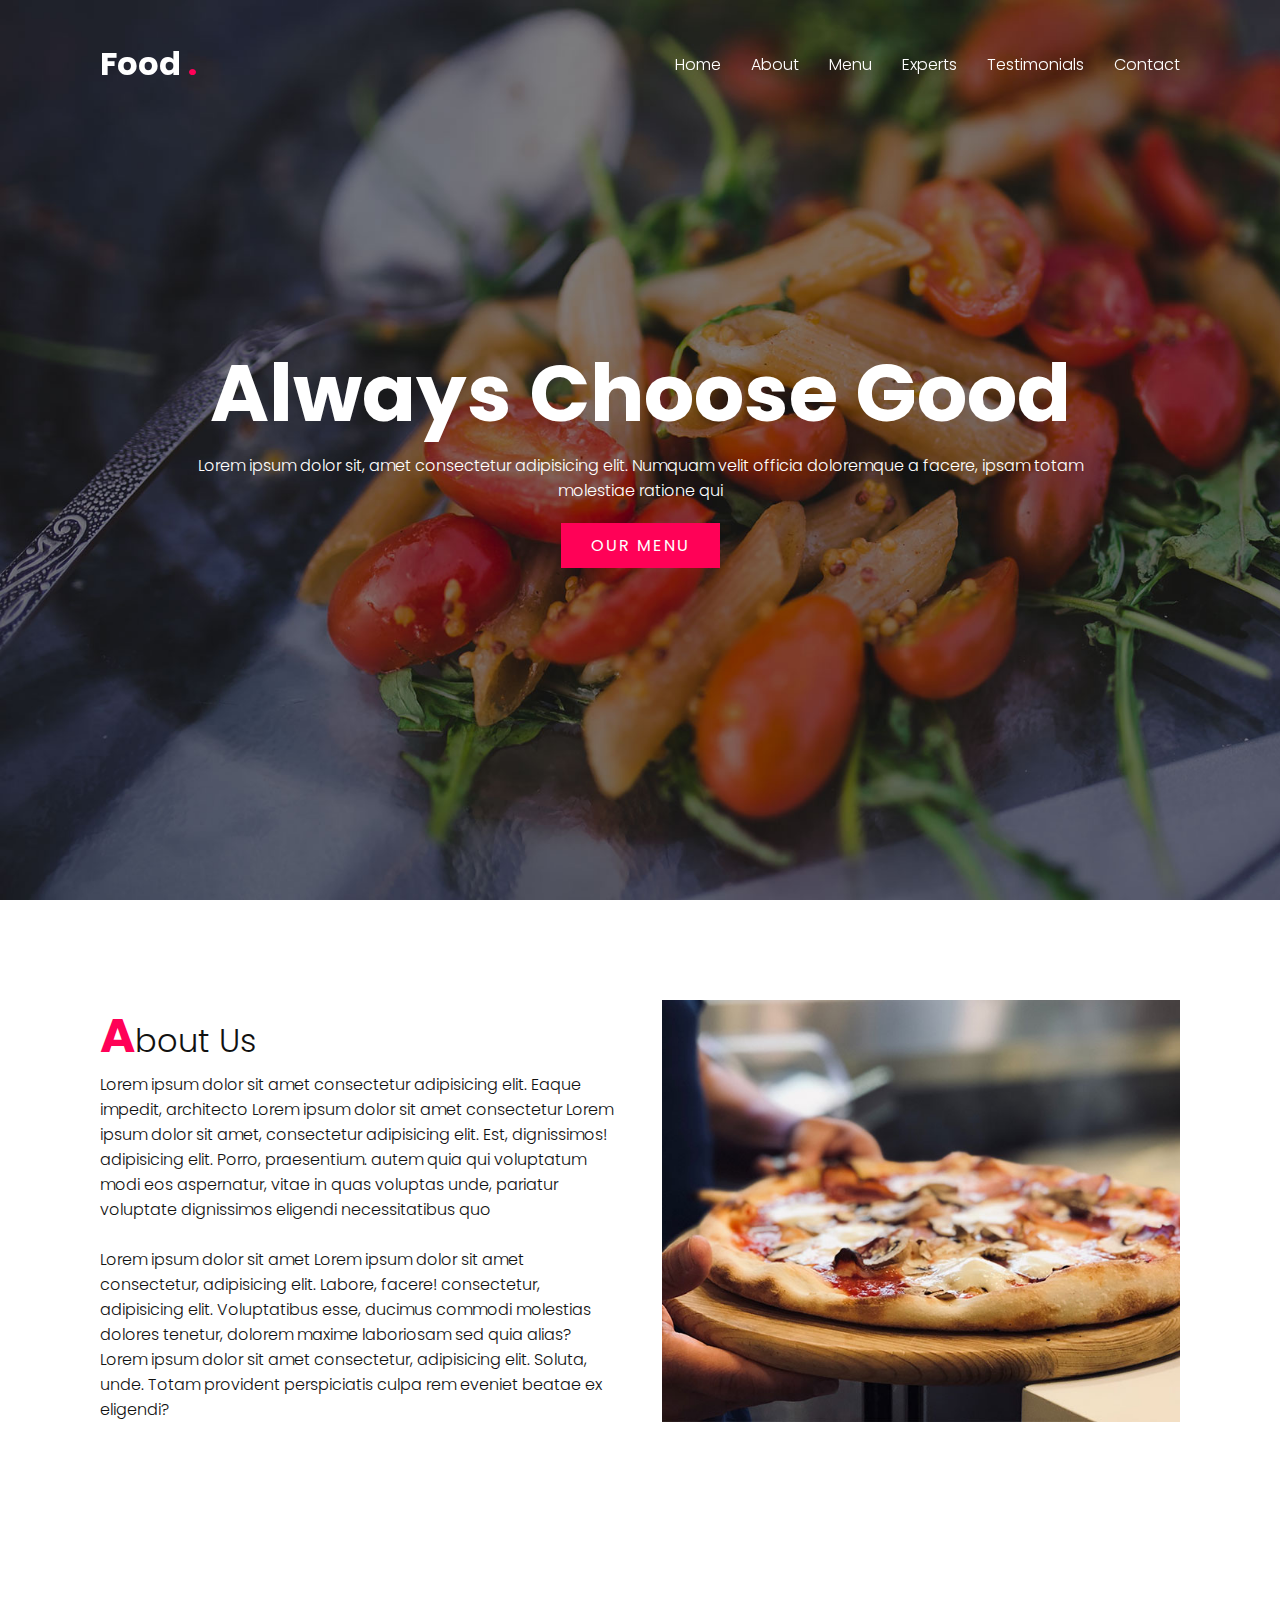
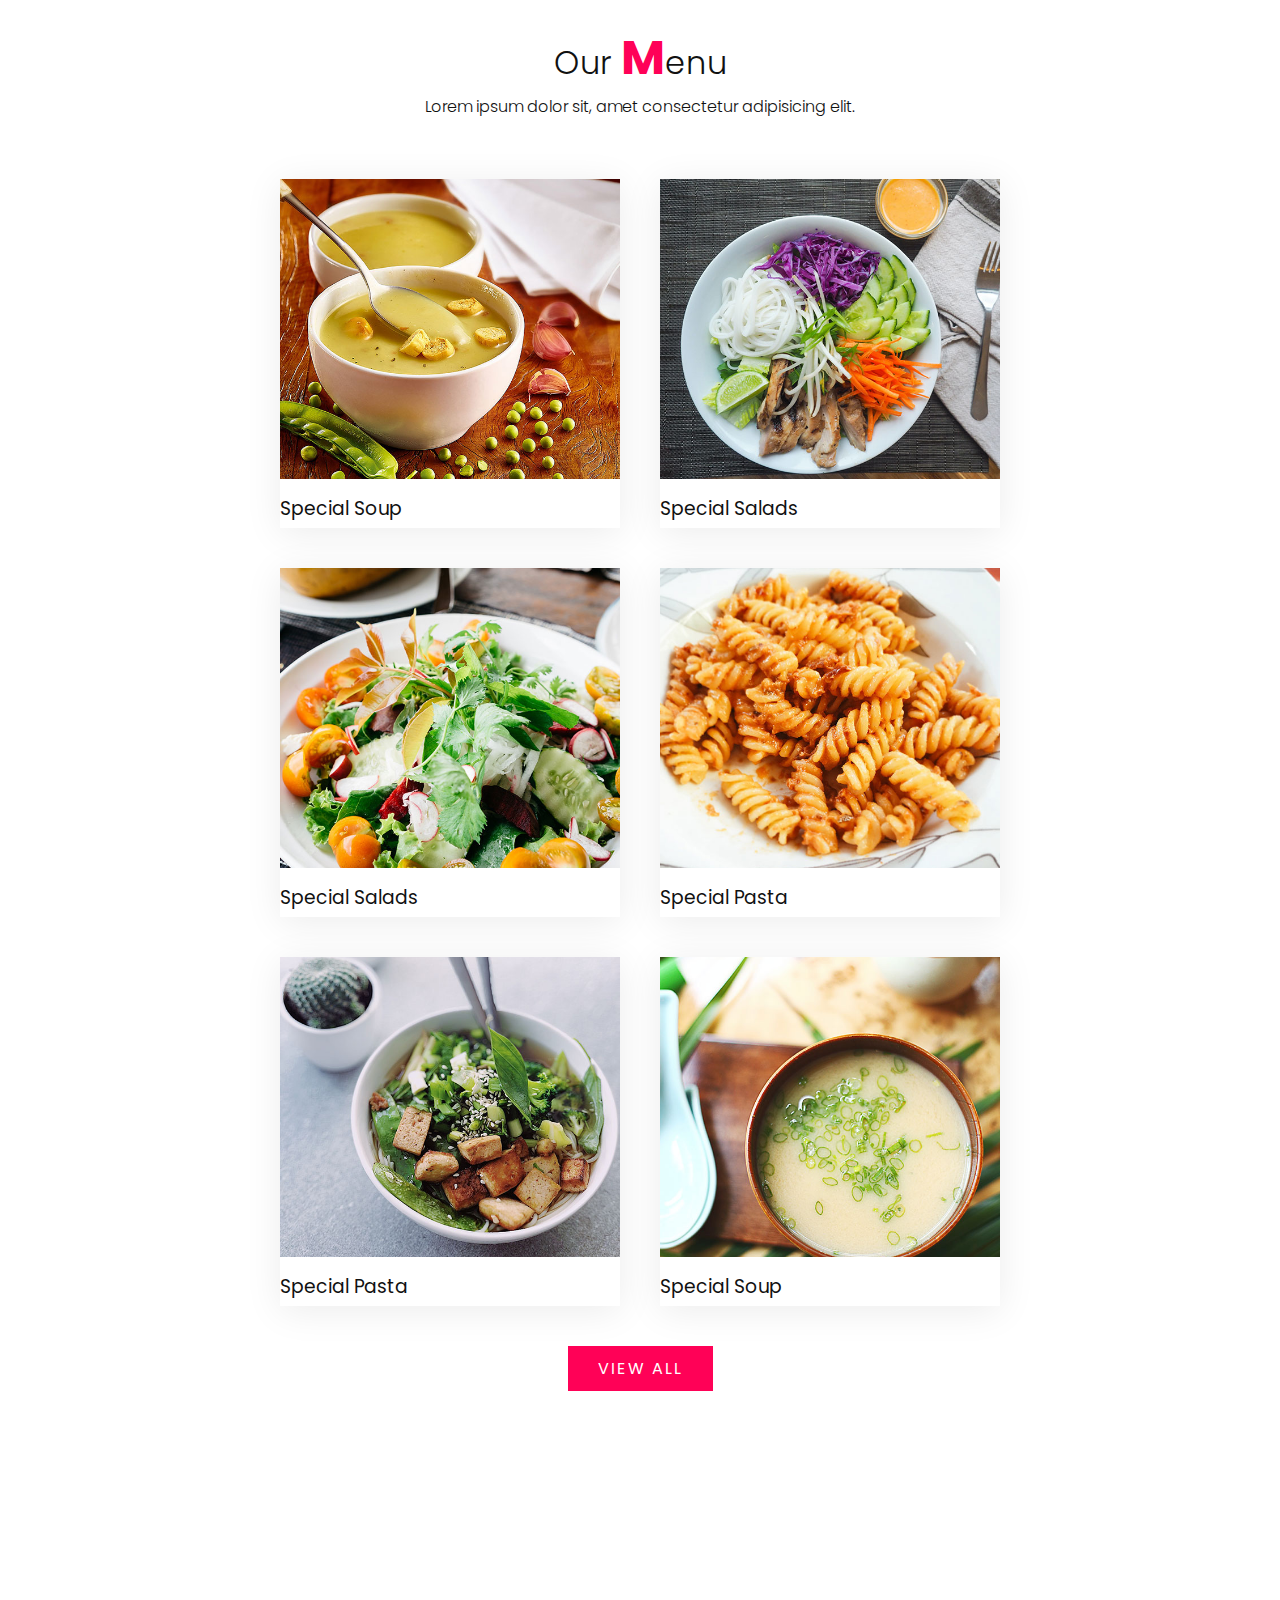
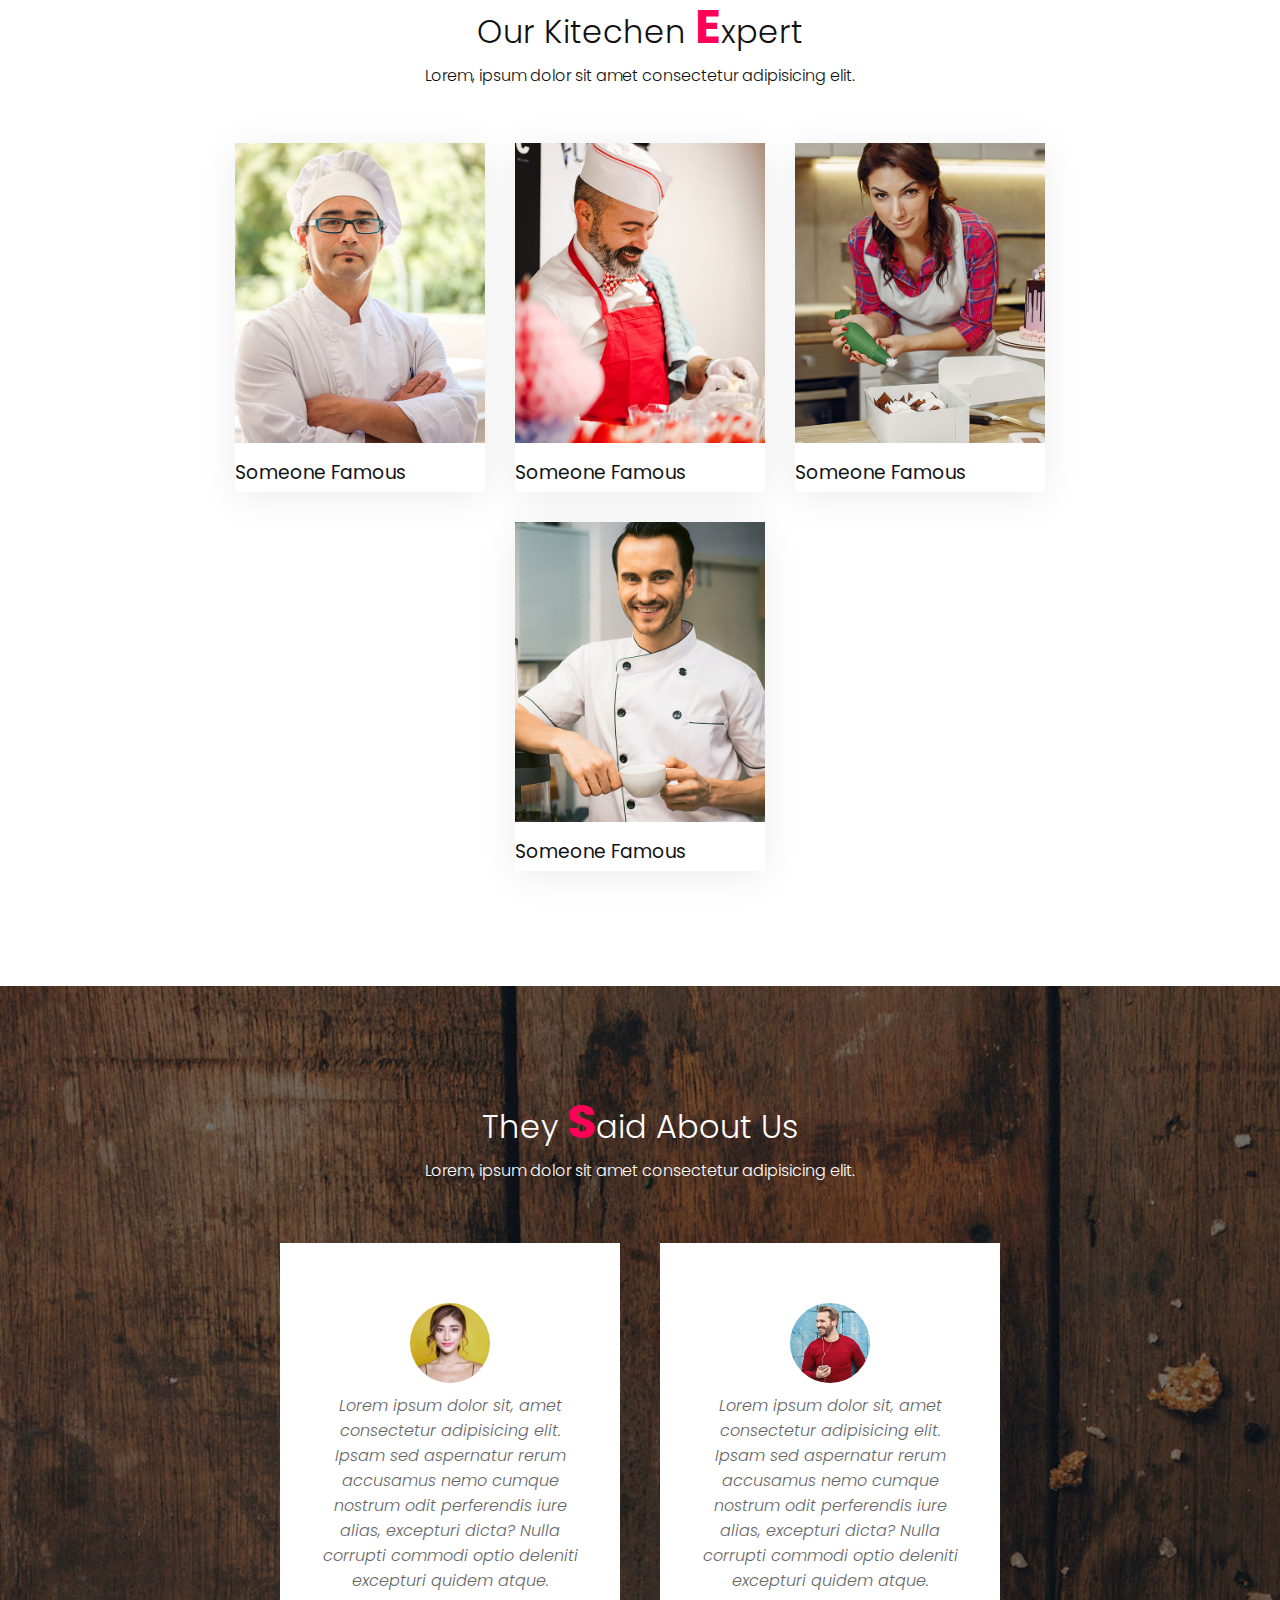
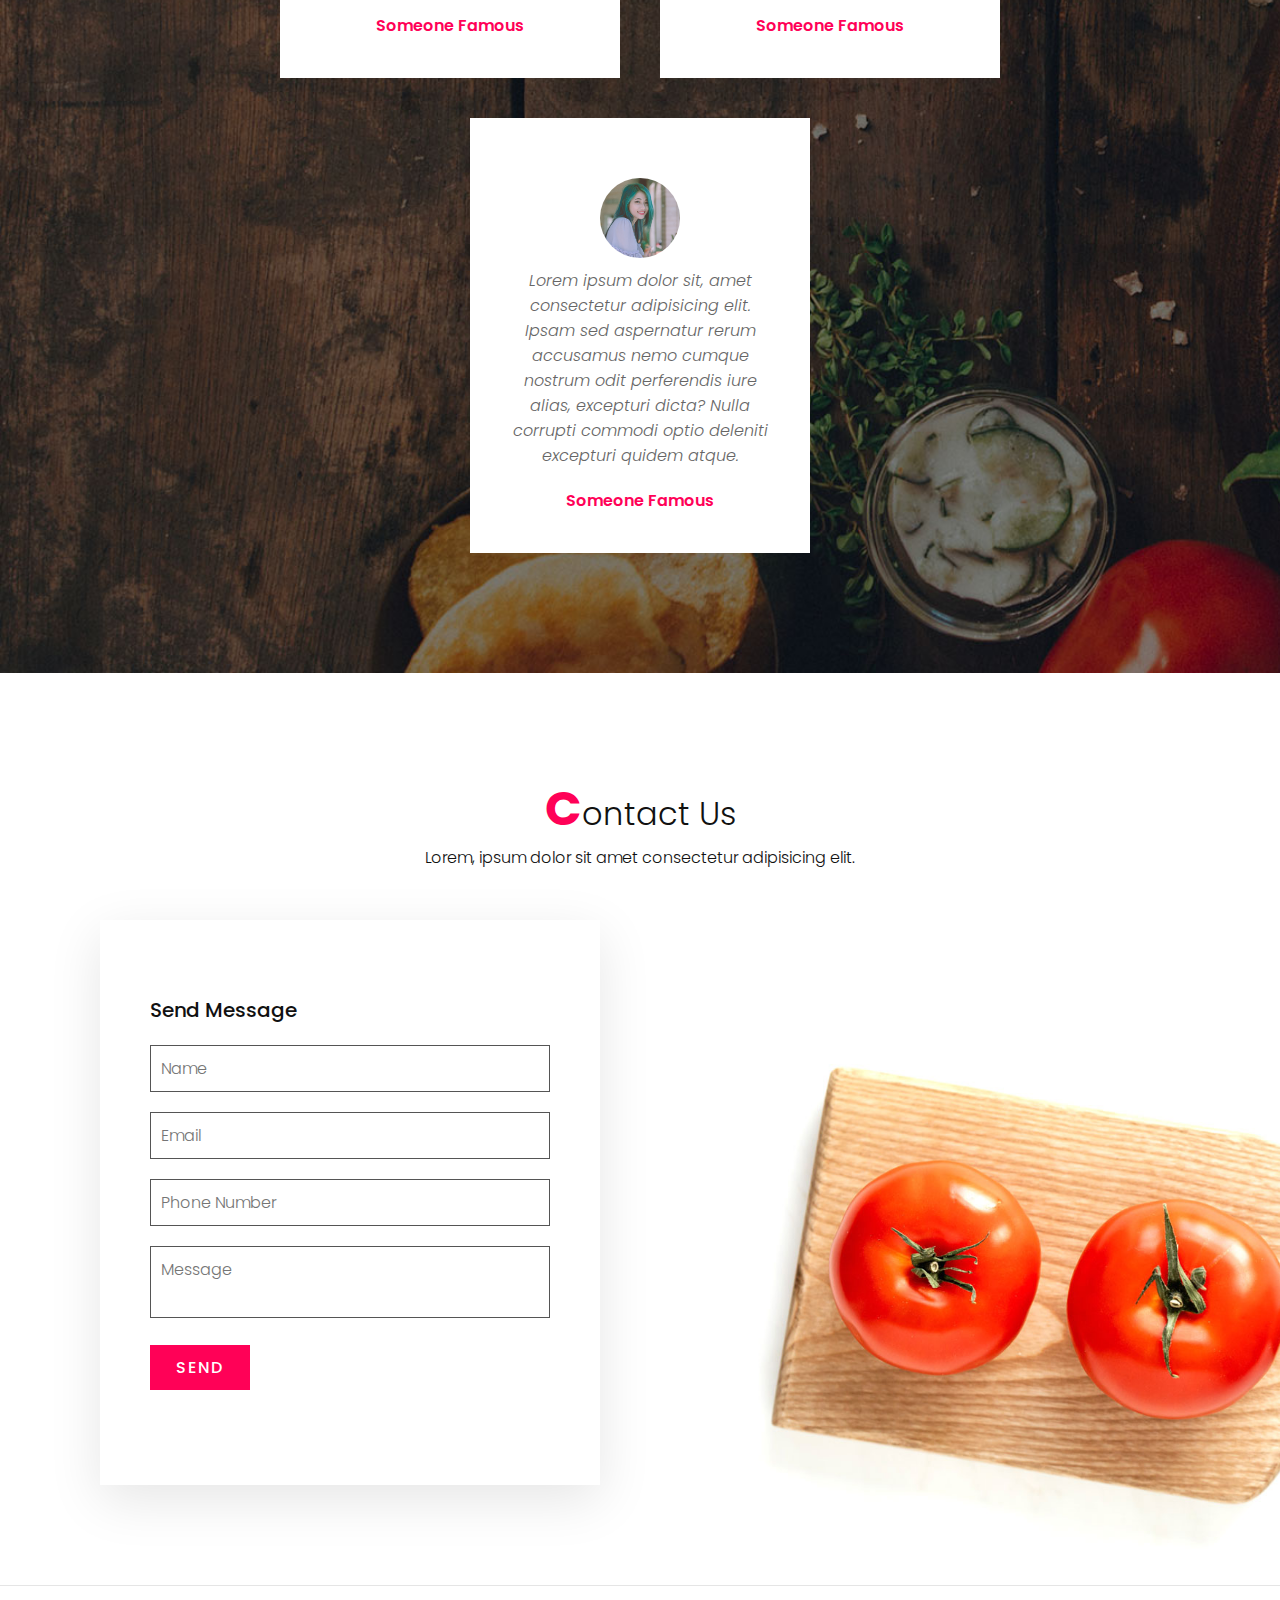
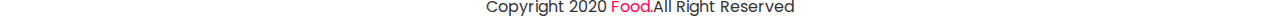
<file: index.html>
<!DOCTYPE html>
<html lang="en">
<head>
    <meta charset="UTF-8">
    <meta http-equiv="X-UA-Compatible" content="IE=edge">
    <meta name="viewport" content="width=device-width, initial-scale=1.0">
    <link rel="stylesheet" href="style.css">
    <link rel="stylesheet" href="mediaquery.css">
    <title>Document</title>
</head>
<body>
    <header>
        <a href="#" class="logo">Food <span>.</span></a>
        <div class="menuToggle" onclick="toggleMenu()"></div>
        <ul class="navigation">
            <li><a href="#banner">Home</a></li>
            <li><a href="#about">About</a></li>
            <li><a href="#menu">Menu</a></li>
            <li><a href="#experts">Experts</a></li>
            <li><a href="#testimonials">Testimonials</a></li>
            <li><a href="#contact">Contact</a></li>
        </ul>
    </header>
        <div class="banner" id="banner">
            <div class="content">
                <h2>Always Choose Good</h2>
                <p>Lorem ipsum dolor sit, amet consectetur adipisicing elit. Numquam velit officia doloremque a facere, ipsam totam molestiae ratione qui</p>
                <a href="#menu" class="btn">OUR MENU</a>
            </div>
        </div>
    <section class="about" id="about">
            <div class="row">
                <div class="col">
                    <h2 class="titletext"><span>A</span>bout Us</h2>
                    <p>Lorem ipsum dolor sit amet consectetur adipisicing elit. Eaque impedit, architecto Lorem ipsum dolor sit amet consectetur Lorem ipsum dolor sit amet, consectetur adipisicing elit. Est, dignissimos! adipisicing elit. Porro, praesentium. autem quia qui voluptatum modi eos aspernatur, vitae in quas voluptas unde, pariatur voluptate dignissimos eligendi necessitatibus quo <br><br>Lorem ipsum dolor sit amet Lorem ipsum dolor sit amet consectetur, adipisicing elit. Labore, facere! consectetur, adipisicing elit. Voluptatibus esse, ducimus commodi molestias dolores tenetur, dolorem maxime laboriosam sed quia alias?Lorem ipsum dolor sit amet consectetur, adipisicing elit. Soluta, unde. Totam provident perspiciatis culpa rem eveniet beatae ex eligendi?</p>
                </div>
                <div class="col">
                    <div class="imgbx">
                        <img src="img/img1.jpg" alt="">
                    </div>
                </div>
            </div>
    </section>
    <section class="menu" id="menu">
            <div class="title">
                <h2 class="titletext">Our <span>M</span>enu</h2>
                <p>Lorem ipsum dolor sit, amet consectetur adipisicing elit. </p>
                  <div class="content">
                      <div class="box">
                          <div class="imgbx">
                              <img src="img/menu1.jpg" alt="">
                          </div>
                          <div class="text">
                              <h3>Special Salads</h3>
                          </div>
                      </div>
                      <div class="box">
                        <div class="imgbx">
                            <img src="img/menu2.jpg" alt="">
                        </div>
                        <div class="text">
                            <h3>Special Soup</h3>
                        </div>
                    </div>
                    <div class="box">
                        <div class="imgbx">
                            <img src="img/menu3.jpg" alt="">
                        </div>
                        <div class="text">
                            <h3>Special Pasta</h3>
                        </div>
                    </div>
                    <div class="box">
                        <div class="imgbx">
                            <img src="img/menu4.jpg" alt="">
                        </div>
                        <div class="text">
                            <h3>Special Salads</h3>
                        </div>
                    </div>
                    <div class="box">
                      <div class="imgbx">
                          <img src="img/menu5.jpg" alt="">
                      </div>
                      <div class="text">
                          <h3>Special Soup</h3>
                      </div>
                  </div>
                  <div class="box">
                      <div class="imgbx">
                          <img src="img/menu6.jpg" alt="">
                      </div>
                      <div class="text">
                          <h3>Special Pasta</h3>
                      </div>
                  </div>
                  </div>
            </div>
        <div class="title">
            <a href="#" class="btn">VIEW ALL</a>
        </div>
    </section>
    <section class="expert" id="experts">
        <div class="title">
            <h2 class="titletext">Our Kitechen <span>E</span>xpert</h2>
            <p>Lorem, ipsum dolor sit amet consectetur adipisicing elit.</p>
        </div>
        <div class="content">
            <div class="box">
                <div class="imgbx">
                    <img src="img/expert1.jpg" alt="">
                </div>
                <div class="text">
                    <h3>Someone Famous</h3>
                </div>
            </div>
            <div class="box">
                <div class="imgbx">
                    <img src="img/expert2.jpg" alt="">
                </div>
                <div class="text">
                    <h3>Someone Famous</h3>
                </div>
            </div>
            <div class="box">
                <div class="imgbx">
                    <img src="img/expert3.jpg" alt="">
                </div>
                <div class="text">
                    <h3>Someone Famous</h3>
                </div>
            </div>
            <div class="box">
                <div class="imgbx">
                    <img src="img/expert4.jpg" alt="">
                </div>
                <div class="text">
                    <h3>Someone Famous</h3>
                </div>
            </div>
        </div>
    </section>
    <section class="testimonials" id="testimonials">
        <div class="title white">
            <h2 class="titletext">They <span>S</span>aid About Us</h2>
            <p>Lorem, ipsum dolor sit amet consectetur adipisicing elit.</p>
        </div>
        <div class="content">
            <div class="box">
                <div class="imgbx">
                    <img src="img/testi1.jpg" alt="">
                </div>
                <div class="text">
                    <p>Lorem ipsum dolor sit, amet consectetur adipisicing elit. Ipsam sed aspernatur rerum accusamus nemo cumque nostrum odit perferendis iure alias, excepturi dicta? Nulla corrupti commodi optio deleniti excepturi quidem atque.</p>
                      <h3>Someone Famous</h3>
                </div>
            </div>
            <div class="box">
                <div class="imgbx">
                    <img src="img/testi2.jpg" alt="">
                </div>
                <div class="text">
                    <p>Lorem ipsum dolor sit, amet consectetur adipisicing elit. Ipsam sed aspernatur rerum accusamus nemo cumque nostrum odit perferendis iure alias, excepturi dicta? Nulla corrupti commodi optio deleniti excepturi quidem atque.</p>
                      <h3>Someone Famous</h3>
                </div>
            </div>
            <div class="box">
                <div class="imgbx">
                    <img src="img/testi3.jpg" alt="">
                </div>
                <div class="text">
                    <p>Lorem ipsum dolor sit, amet consectetur adipisicing elit. Ipsam sed aspernatur rerum accusamus nemo cumque nostrum odit perferendis iure alias, excepturi dicta? Nulla corrupti commodi optio deleniti excepturi quidem atque.</p>
                      <h3>Someone Famous</h3>
                </div>
            </div>
        </div>
        </section>
        <section class="contact" id="contact">
            <div class="title">
                <h2 class="titletext"><span>C</span>ontact Us</h2>
                <p>Lorem, ipsum dolor sit amet consectetur adipisicing elit.</p>
            </div>
            <div class="contactForm">
                <h3>Send Message</h3>
                <div class="inputbox">
                    <input type="text" placeholder="Name">
                </div>
                <div class="inputbox">
                    <input type="text" placeholder="Email">
                </div>
                <div class="inputbox">
                    <input type="text" placeholder="Phone Number">
                </div>
                <div class="inputbox">
                   <textarea placeholder="Message"></textarea>
                </div>
                <div class="inputbox">
                    <input type="submit" value="Send">
                </div>
            </div>
            </section>
            <footer>Copyright 2020 <a href="#">Food.</a>All Right Reserved</footer>
    <script src="food.js"></script>
</body>
</html>
</file>
<file: style.css>
@import url('https://fonts.googleapis.com/css2?family=Poppins:wght@100;200;300;400;500;600;700;800;900&display=swap');
*
{
    font-family: 'Poppins', sans-serif;
    margin: 0;
    padding: 0;
    box-sizing: border-box;
    scroll-behavior: smooth;
}
p{
    font-weight: 300;
    color: #111;
}
.banner{
    position: relative;
    width: 100%;
    height: 100vh;
    display: flex;
    justify-content: center;
    align-items: center;
    background: url(img/bg.jpg);
    background-size: cover;
}
.banner .content{
    max-width: 900px;
    text-align: center;
}
.banner .content h2{
    font-size: 80px;
    color: white;
}
.banner .content p{
    font-size: 16px;
    color: white;
}
.btn{
    font-size: 16px;
    color: white;
    background-color: #ff0157;
    display: inline-block;
    padding: 10px 30px;
    margin-top: 20px;
    text-decoration: none;
    letter-spacing: 2px;
    transition: 0.5s;
}
.btn:hover{
    letter-spacing: 6px;
}
header{
    position: fixed;
    top: 0;
    left: 0;
    width: 100%;
    padding: 40px 100px;
    z-index: 1000;
    display: flex;
    justify-content: space-between;
    align-items: center;
    transition: 0.5s;
}
header.sticky{
    background-color: white;
    padding:10px 100px;
    box-shadow: 0 5px 20px rgba(0,0,0,0.05);
}
header .logo{
    color:white;
    font-weight: 700;
    font-size: 32px;
    text-decoration: none;
}
header.sticky .logo{
    color: #111;
}
header .logo span{
   color: #ff0157;
}
header .navigation{
    position: relative;
    display: flex;
}
header .navigation li{
    list-style: none;
    margin-left: 30px;
}
header .navigation li a{
    text-decoration: none;
    color: white;
    font-weight: 300;
}
header.sticky .navigation li a{
    color: #111;
}
header .navigation li a:hover{
    color: #ff0157;
}
section{
    padding: 100px;
}
.row{
    position: relative;
    width: 100%;
    display: flex;
    justify-content: space-between;
}
.row .col{
    position: relative;
    width: 48%;
}
.titletext{
    color: #111;
    font-size: 32px;
    font-weight: 300;
}
.titletext span{
    color: #ff0157;
    font-weight: 700;
    font-size: 48px;
}
.row .col .imgbx{
  position: relative;
  width: 100%;
  height: 100%;
}
.row .col .imgbx img{
    position: absolute;
    top: 0;
    left: 0;
    width: 100%;
    height: 100%;
    object-fit: cover;
}
.title{
    width: 100%;
    display: flex;
    justify-content: center;
    align-items: center;
    flex-direction: column;
}
.menu .content{
    display: flex;
    justify-content: center;
    flex-direction: row-reverse;
    flex-wrap: wrap;
    margin-top: 40px;
}
.menu .content .box{
    width: 340px;
    margin: 20px;
    border: 15 solid white;
    box-shadow: 0 5px 35px rgba(0,0,0,0.08);
}
.menu .content .box .imgbx{
    position: relative;
    width: 100%;
    height: 300px;
}
.menu .content .box .imgbx img{
    position: absolute;
    top: 0;
    left: 0;
    width: 100%;
    height: 100%;
    object-fit: cover;
}
.menu .content .box .text{
    padding: 15px 0 5px;
}
.menu .content .box .text h3{
    font-weight: 400;
    color: #111;
}
.expert .content{
    display: flex;
    justify-content: center;
    flex-wrap: wrap;
    flex-direction: row;
    margin-top: 40px;
}
.expert .content .box{
    width: 250px;
    margin: 15px;
    border: 15 solid white;
    box-shadow: 0 5px 35px rgba(0,0,0,0.08);
}
.expert .content .box .imgbx{
    position: relative;
    width: 100%;
    height: 300px;
}
.expert .content .box .imgbx img{
    position: absolute;
    top: 0;
    left: 0;
    width: 100%;
    height: 100%;
    object-fit: cover;
}
.expert .content .box .text{
    padding: 15px 0 5px;
}
.expert .content .box h3{
    font-weight: 400;
    color: #111;
}
.testimonials{
    background: url(img/bg2.jpg);
    background-size: cover;
}
.white .titletext,.white p{
    color: white;
}
.testimonials .content{
    display: flex;
    justify-content: center;
    flex-wrap: wrap;
    flex-direction: row;
    margin-top: 40px;
}
.testimonials .content .box{
    width: 340px;
    margin: 20px;
    padding: 40px;
    background: white;
    display: flex;
    justify-content: center;
    align-items: center;
    flex-direction: column;
}
.testimonials .content .box .imgbx{
    position: relative;
    width: 80px;
    height: 80px;
    margin-top: 20px;
    border-radius: 50%;
    overflow: hidden;
}
.testimonials .content .box .imgbx img{
    position: absolute;
    top: 0;
    left: 0;
    width: 100%;
    height: 100%;
    object-fit: cover;
}
.testimonials .content .box .text{
    text-align: center;
}
.testimonials .content .box .text p{
    margin-top: 10px;
    color: #666;
    font-style: italic;
}
.testimonials .content .box .text h3{
    margin-top: 20px;
    color: #111;
    font-size: 16px;
    color: #ff0157;
    font-weight: 600;
}
.contact{
    background:url(img/bg3.jpg);
    background-size: cover;
}
.contactForm{
    padding: 75px 50px;
    background: white;
    box-shadow: 0 15px 50px rgba(0,0,0,0.1);
    max-width: 500px;
    margin-top: 50px;
}
.contactForm h3{
    color: #111;
    font-size: 20px;
    margin-bottom: 20px;
    font-weight: 500;
}
.contactForm .inputbox{
    position: relative;
    width: 100%;
    margin-bottom: 20px;
}
.contactForm .inputbox input,.contactForm .inputbox textarea{
    width: 100%;
    border: 1px solid #555;
    padding: 10px;
    color: #111;
    outline: none;
    font-size: 16px;
    font-weight: 300;
    resize: none;
}
.contactForm .inputbox input[type="submit"]{
     font-size: 16px;
     color: white;
     background-color: #ff0157;
     display: inline-block;
     text-transform: uppercase;
     text-decoration: none;
     letter-spacing: 2px;
     transition: 0.5s;
     max-width: 100px;
     font-weight: 500;
     border: none;
     cursor: pointer;
}
footer{
    padding: 8px 40px;
    border-top: 1px solid rgba(0,0,0,0.1);
    text-align: center;
    color:#333;
}
footer a{
    color: #ff0157;
    text-decoration: none;
}
</file>
<file: mediaquery.css>
@media(max-width:991px)
{
    header,header.sticky{
        padding: 10px 20px;
    }
    header .navigation{
        display: none;
    }
    header .navigation.active{
       width: 100%;
       height: calc(100% - 68px);
       position: fixed;
       top: 68px;
       left: 0;
       display: flex;
       justify-content: center;
       align-items: center;
       flex-direction: column;
       background-color: white;
    }
    header .navigation li{
        margin-left: 0px;
    }
    header .navigation li a{
        font-size: 25px;
        color: #111;
    }
    .menuToggle{
        position: relative;
        width: 40px;
        height: 40px;
        background: url(img/menu.png);
        background-size: 30px;
        background-repeat: no-repeat;
        background-position: center;
        cursor: pointer;
    }
    .menuToggle.active{
        background: url(img/close.png);
        background-size: 25px;
        background-repeat: no-repeat;
        background-position: center;
        cursor: pointer;
    }
    header.sticky .menuToggle{
        filter: invert(1);
    }
    section{
        padding: 20px;
    }
    .banner .content h2{
        font-size: 48px;
    }
    .about .row {
        flex-direction: column;
    }
    .about .col{
        position: relative;
        width: 100%;
    }
    .about .row .col .imgbx{
        height: 300px;
        margin-top: 20px;
    }
    .menu .content{
        margin-top: 20px;
    }
    .menu .content .box{
        margin: 10px;
    }
    .menu .content .box .imgbx{
        height: 260px;
    } 
    .title{
        text-align: center;
    }
    .titletext{
        margin-top: 20px;
        line-height: 24px;
        margin-bottom: 15px;
    }
    .testimonials .content .box{
        margin: 10px;
        padding: 20px;
    }
    .contactForm{
        padding: 35px 40px;
        margin-top: 20px;
        margin-bottom: 30px;
    }
}
</file>
